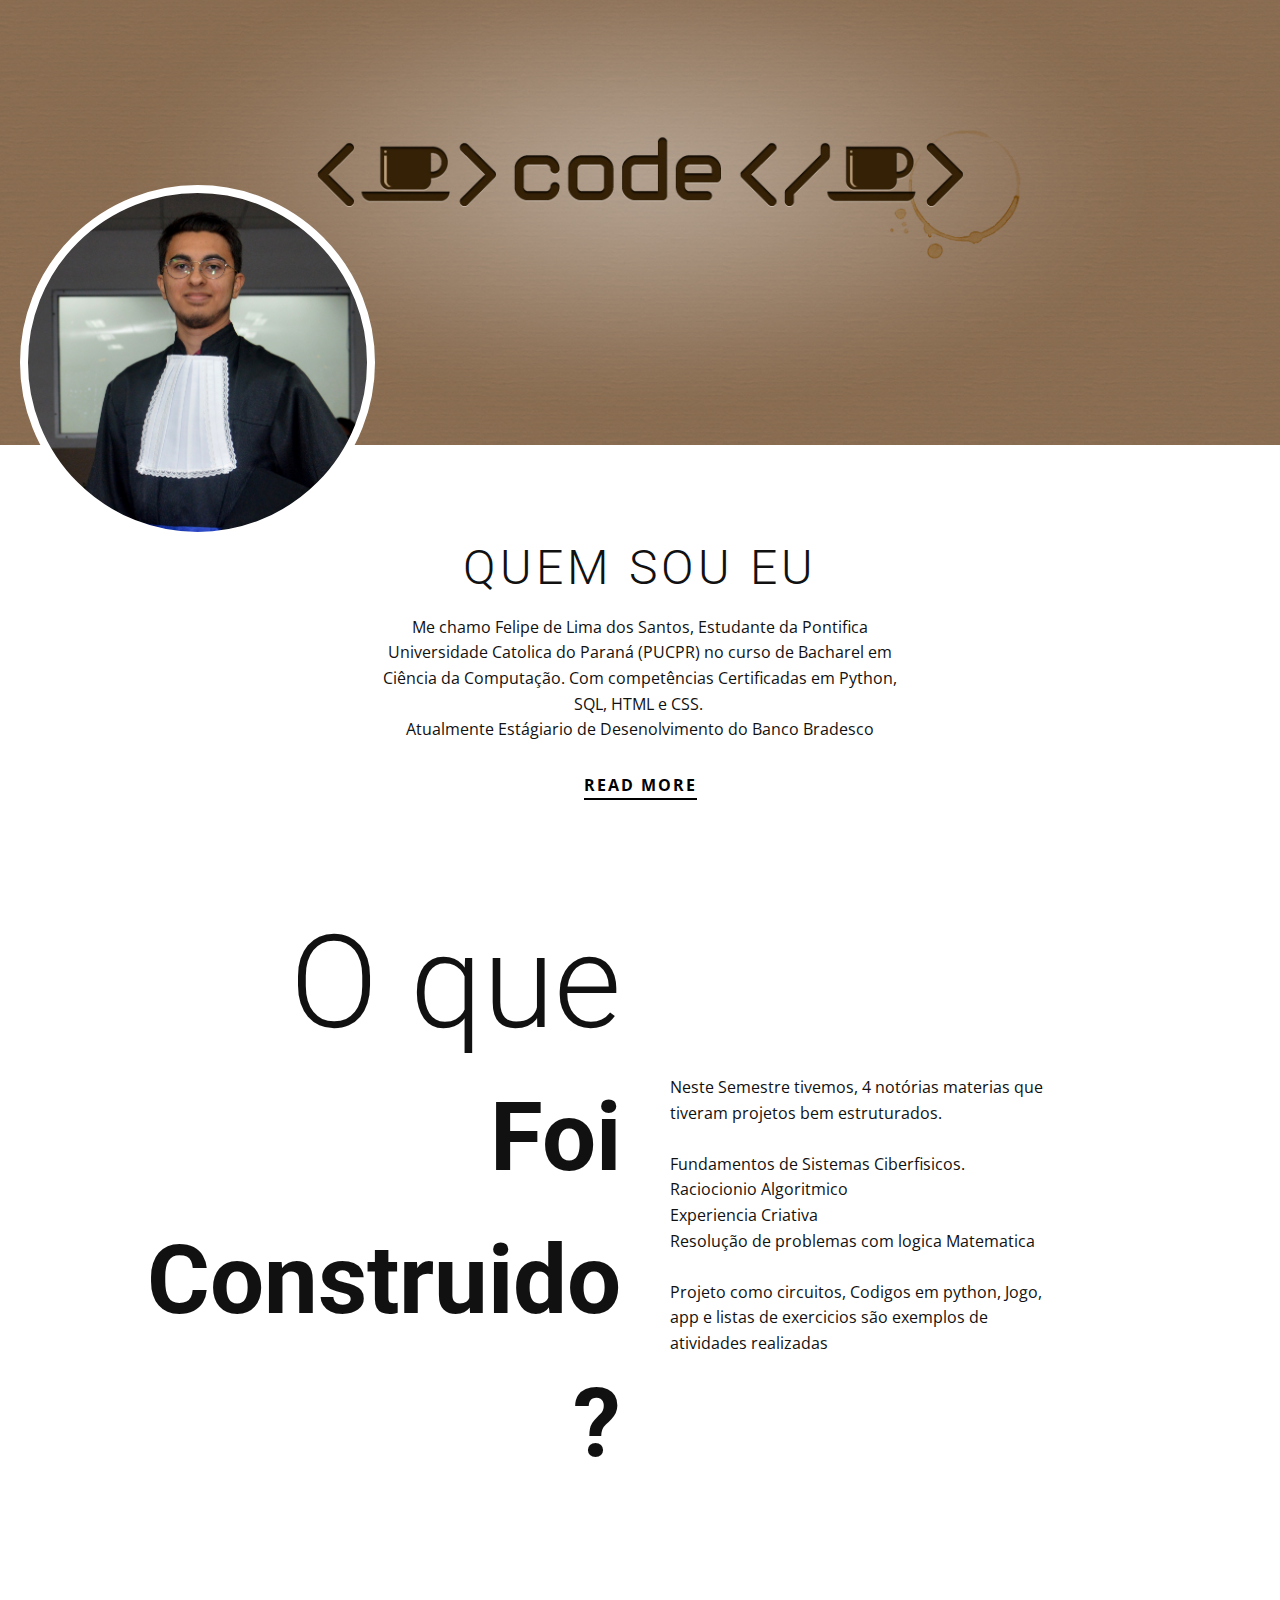
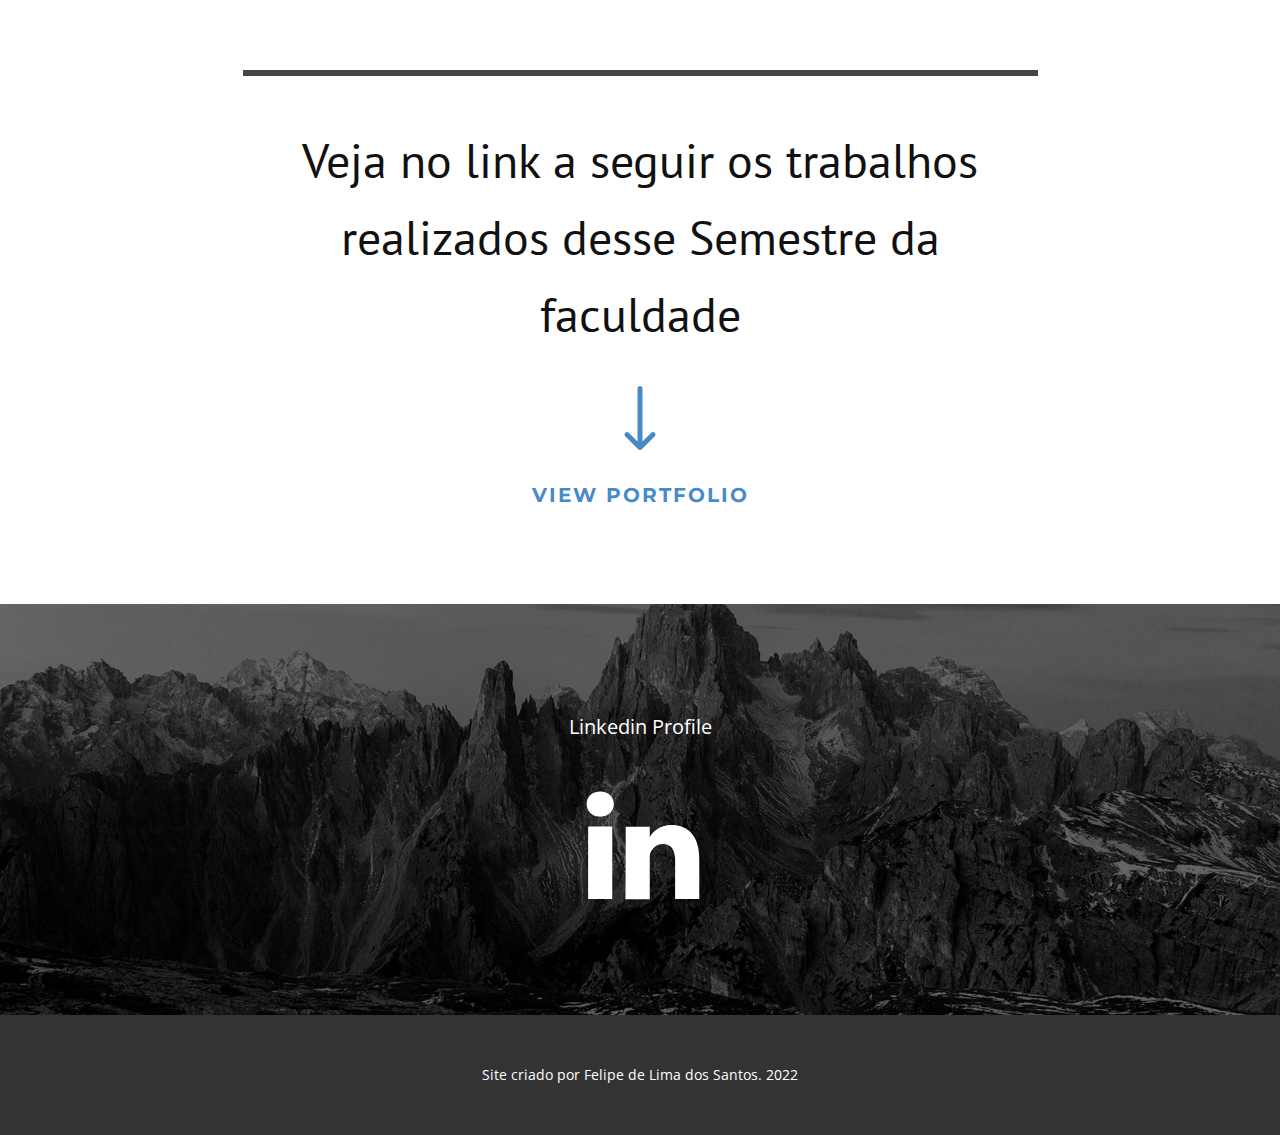
<file: index.html>
<!DOCTYPE html>
<html style="font-size: 16px;">
  <head>
    <meta name="viewport" content="width=device-width, initial-scale=1.0">
    <meta charset="utf-8">
    <meta name="keywords" content="QUEM SOU EU, O queFoi Construido?, Veja no link a seguir os trabalhos realizados desse Semestre da faculdade">
    <meta name="description" content="">
    <title>Portfolio</title>
    <link rel="stylesheet" href="page.css" media="screen">
<link rel="stylesheet" href="Página-Inicial.css" media="screen">
    <script class="u-script" type="text/javascript" src="jquery.js" defer=""></script>
    <script class="u-script" type="text/javascript" src="page.js" defer=""></script>
    <link id="u-theme-google-font" rel="stylesheet" href="https://fonts.googleapis.com/css?family=Roboto:100,100i,300,300i,400,400i,500,500i,700,700i,900,900i|Open+Sans:300,300i,400,400i,500,500i,600,600i,700,700i,800,800i">
    <link id="u-page-google-font" rel="stylesheet" href="https://fonts.googleapis.com/css?family=PT+Sans:400,400i,700,700i|Montserrat:100,100i,200,200i,300,300i,400,400i,500,500i,600,600i,700,700i,800,800i,900,900i">
    
    
    
    
    
    <script type="application/ld+json">{
		"@context": "http://schema.org",
		"@type": "Organization",
		"name": ""
}</script>
    <meta name="theme-color" content="#478ac9">
    <meta property="og:title" content="Página Inicial">
    <meta property="og:type" content="website">
  </head>
  <body data-home-page="Página-Inicial.html" data-home-page-title="Página Inicial" class="u-body u-xl-mode">
    <section class="u-align-center u-clearfix u-section-1" id="carousel_e627">
      <div class="u-container-style u-expanded-width u-group u-image u-shape-rectangle u-image-1" data-image-width="1360" data-image-height="768">
        <div class="u-container-layout u-container-layout-1">
          <div alt="" class="u-border-8 u-border-white u-image u-image-circle u-image-2" data-image-width="3040" data-image-height="2608"></div>
        </div>
      </div>
      <h2 class="u-text u-text-1">QUEM SOU EU</h2>
      <p class="u-text u-text-2">Me chamo Felipe de Lima dos Santos, Estudante da Pontifica Universidade Catolica do Paraná (PUCPR) no curso de Bacharel em Ciência da Computação. Com ​competências Certificadas em Python, SQL, HTML e CSS.&nbsp;<br>Atualmente Estágiario de Desenolvimento do Banco Bradesco
      </p>
      <a href="https://www.linkedin.com/in/felipe-santos-6462221ba/" class="u-active-none u-border-2 u-border-black u-btn u-btn-rectangle u-button-style u-hover-none u-none u-btn-1">read more</a>
    </section>
    <section class="u-clearfix u-white u-section-2" id="carousel_094f">
      <div class="u-clearfix u-sheet u-sheet-1">
        <div class="u-clearfix u-expanded-width u-layout-wrap u-layout-wrap-1">
          <div class="u-layout">
            <div class="u-layout-row">
              <div class="u-align-right u-container-style u-layout-cell u-size-30 u-layout-cell-1">
                <div class="u-container-layout u-container-layout-1">
                  <h1 class="u-text u-text-1">O que<span style="font-weight: 700;">
                      <br>
                      <span style="font-size: 6rem;">Foi</span>
                      <span style="font-size: 6rem;">Construido?</span>
                    </span>
                  </h1>
                </div>
              </div>
              <div class="u-container-style u-layout-cell u-size-30 u-layout-cell-2">
                <div class="u-container-layout u-container-layout-2">
                  <p class="u-text u-text-2">Neste Semestre tivemos, 4 notórias materias que tiveram projetos bem estruturados.&nbsp;<br>
                    <br>Fundamentos de Sistemas Ciberfisicos.<br>Raciocionio Algoritmico<br>Experiencia Criativa<br>Resolução de problemas com logica Matematica&nbsp;<br>
                    <br>Projeto como circuitos, Codigos em python, Jogo, app e listas de exercicios são exemplos de atividades realizadas
                  </p>
                </div>
              </div>
            </div>
          </div>
        </div>
      </div>
    </section>
    <section class="u-clearfix u-section-3" id="carousel_80b4">
      <div class="u-clearfix u-sheet u-valign-middle u-sheet-1">
        <div class="u-border-6 u-border-grey-dark-1 u-line u-line-horizontal u-line-1"></div>
        <h2 class="u-align-center u-custom-font u-font-pt-sans u-text u-text-1">Veja no link a seguir os trabalhos realizados desse Semestre da faculdade</h2><span class="u-icon u-icon-circle u-text-palette-1-base u-icon-1"><svg class="u-svg-link" preserveAspectRatio="xMidYMin slice" viewBox="0 0 512 512" style=""><use xmlns:xlink="http://www.w3.org/1999/xlink" xlink:href="#svg-d559"></use></svg><svg class="u-svg-content" viewBox="0 0 512 512" x="0px" y="0px" id="svg-d559" style="enable-background:new 0 0 512 512;"><g><g><path d="M374.108,373.328c-7.829-7.792-20.492-7.762-28.284,0.067L276,443.557V20c0-11.046-8.954-20-20-20    c-11.046,0-20,8.954-20,20v423.558l-69.824-70.164c-7.792-7.829-20.455-7.859-28.284-0.067c-7.83,7.793-7.859,20.456-0.068,28.285    l104,104.504c0.006,0.007,0.013,0.012,0.019,0.018c7.792,7.809,20.496,7.834,28.314,0.001c0.006-0.007,0.013-0.012,0.019-0.018    l104-104.504C381.966,393.785,381.939,381.121,374.108,373.328z"></path>
</g>
</g></svg></span>
        <h5 class="u-align-center u-custom-font u-font-montserrat u-text u-text-2">
          <a class="u-active-none u-border-none u-btn u-button-link u-button-style u-hover-none u-none u-text-palette-1-base u-btn-1" href="https://github.com/yFells/Projetos-De-Faculdade" target="_blank">View portfolio</a>
        </h5>
      </div>
    </section>
    <section class="u-align-center u-clearfix u-image u-shading u-section-4" data-image-width="1980" data-image-height="806" id="carousel_32db">
      <div class="u-clearfix u-sheet u-sheet-1">
        <p class="u-large-text u-text u-text-variant u-text-1">Linkedin Profile</p>
        <div class="u-social-icons u-spacing-20 u-social-icons-1">
          <a class="u-social-url" target="_blank" href="https://www.linkedin.com/in/felipe-santos-6462221ba/" title="Linkedin"><span class="u-icon u-icon-circle u-social-icon u-social-linkedin u-icon-1"><svg class="u-svg-link" preserveAspectRatio="xMidYMin slice" viewBox="0 0 112 112" style=""><use xmlns:xlink="http://www.w3.org/1999/xlink" xlink:href="#svg-f2b5"></use></svg><svg xmlns="http://www.w3.org/2000/svg" xmlns:xlink="http://www.w3.org/1999/xlink" version="1.1" xml:space="preserve" class="u-svg-content" viewBox="0 0 112 112" x="0px" y="0px" id="svg-f2b5"><path d="M33.8,96.8H14.5v-58h19.3V96.8z M24.1,30.9L24.1,30.9c-6.6,0-10.8-4.5-10.8-10.1c0-5.8,4.3-10.1,10.9-10.1 S34.9,15,35.1,20.8C35.1,26.4,30.8,30.9,24.1,30.9z M103.3,96.8H84.1v-31c0-7.8-2.7-13.1-9.8-13.1c-5.3,0-8.5,3.6-9.9,7.1 c-0.6,1.3-0.6,3-0.6,4.8V97H44.5c0,0,0.3-52.6,0-58h19.3v8.2c2.6-3.9,7.2-9.6,17.4-9.6c12.7,0,22.2,8.4,22.2,26.1V96.8z"></path></svg>
          
          
        </span>
          </a>
        </div>
      </div>
    </section>
    
    
    <footer class="u-align-center u-clearfix u-footer u-grey-80 u-footer" id="sec-56ae"><div class="u-clearfix u-sheet u-sheet-1">
        <p class="u-small-text u-text u-text-variant u-text-1">Site criado por Felipe de Lima dos Santos. 2022</p>
      </div></footer>

  </body>
</html>
</file>
